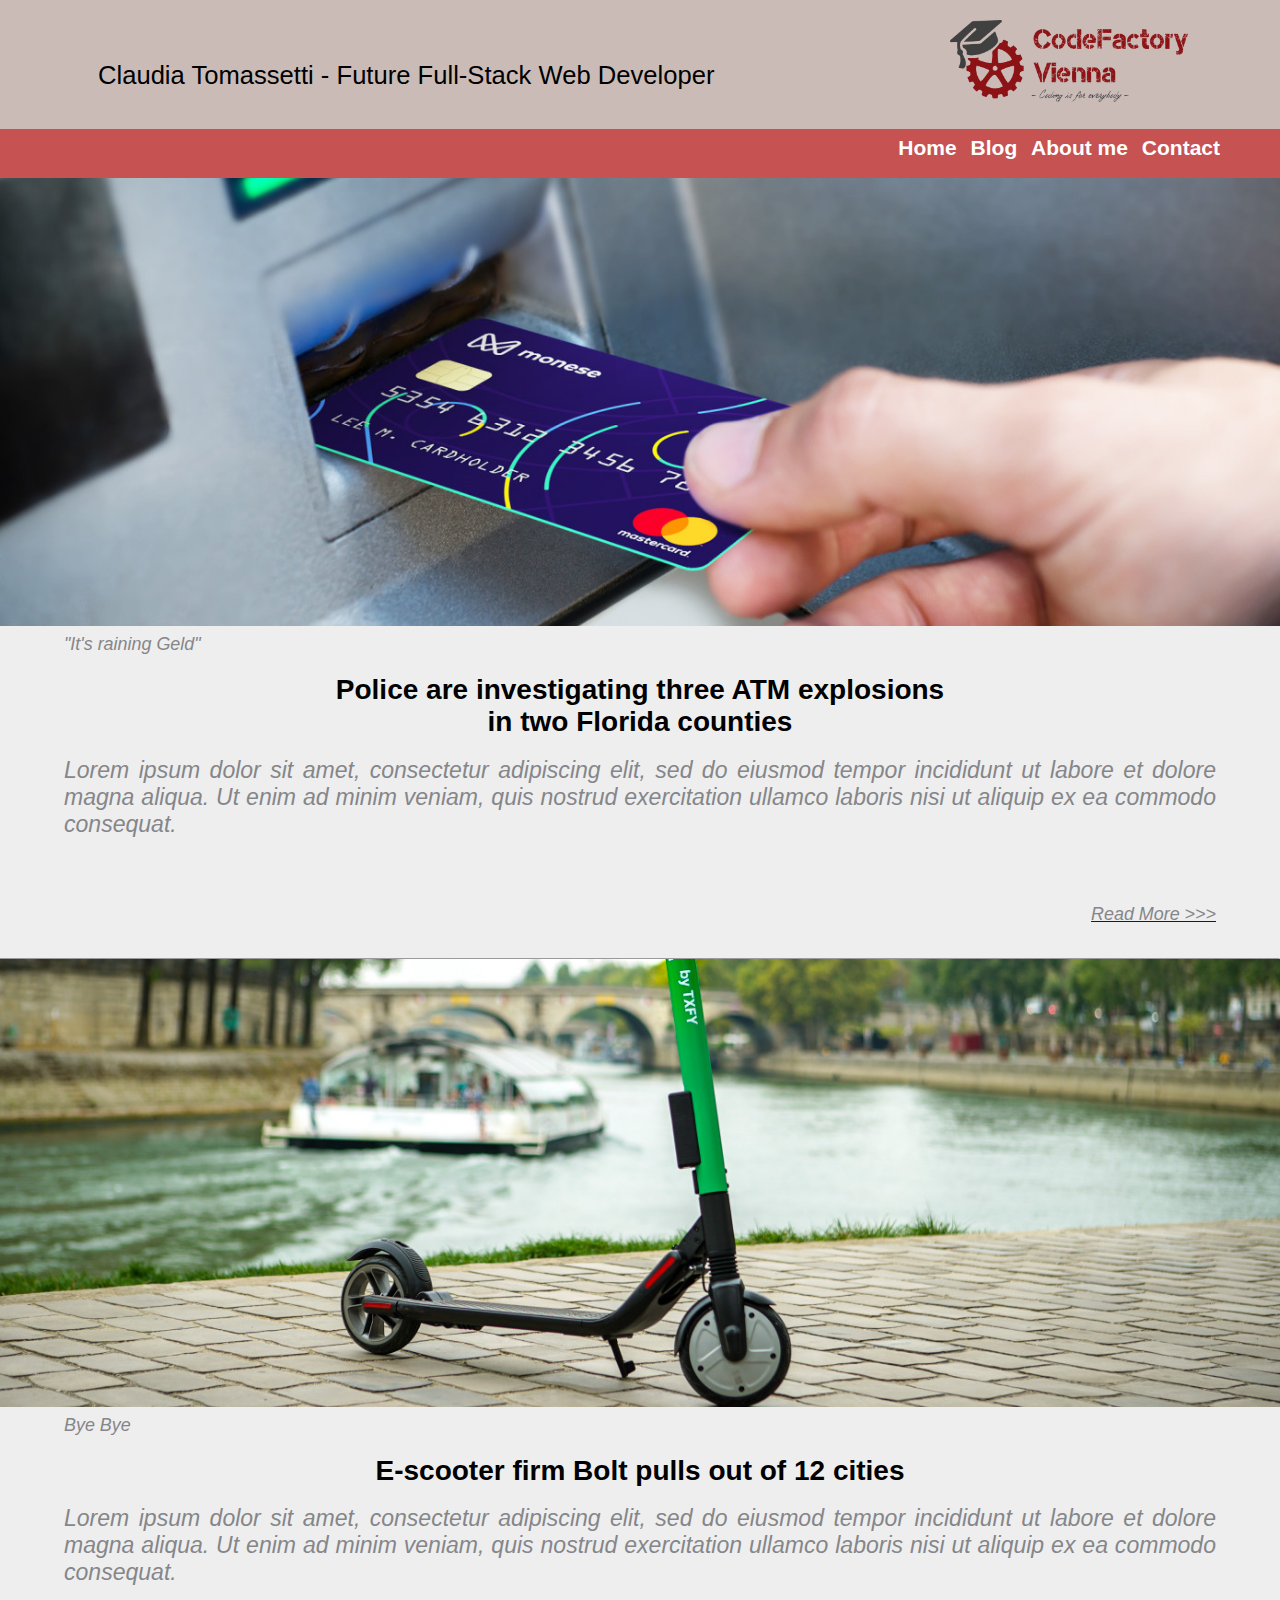
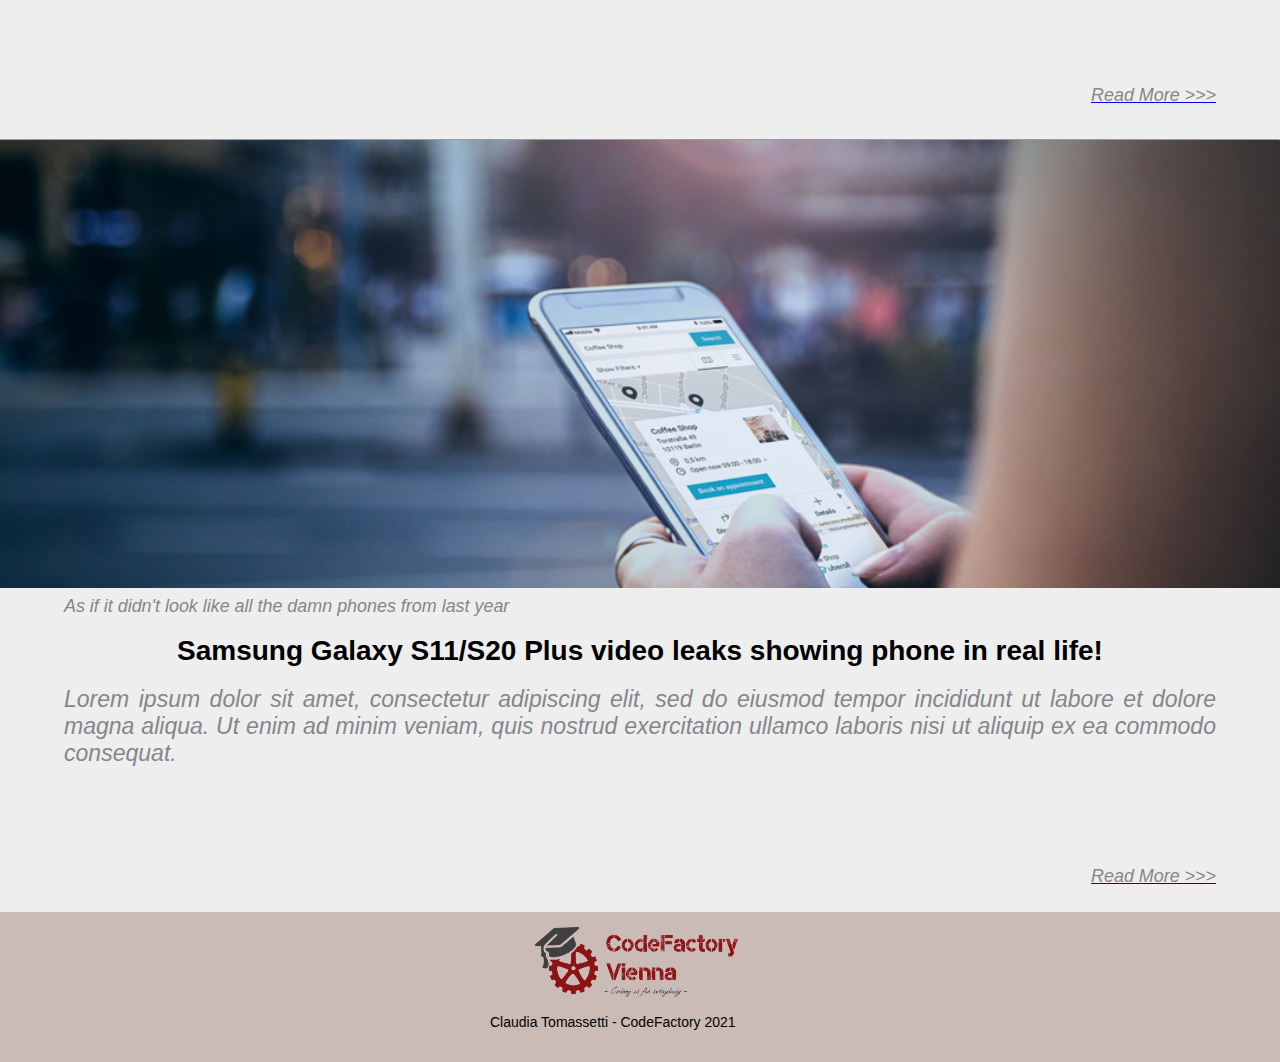
<file: Claudia/CR1/blog.html>
<!DOCTYPE html>
<html lang="en">
<head>

    <meta charset="UTF-8">
    <meta http-equiv="X-UA-Compatible" content="IE=edge">
    <meta name="viewport" content="width=device-width, initial-scale=1.0">

    <link rel="stylesheet" href="style.css">
    <link rel="stylesheet" href="linkedPages.css">

    <title>Blog &#8226; Claudia &#8226; Code Review 01</title>
</head>
<body>

    <div id="pageContainer">

        <!-- // STARTS /// HEADER and NAVIGATION  -->

            <header id="blogHeader">

                <div id="headerTitleLogo">


                    <span class="logoContainer">
                            <img  src="img/logo.png" alt="CodeFactory Vienna logo">
                    </span>

                    <span class="textContainer">
                        <p class="text">Claudia Tomassetti - Future Full-Stack Web Developer</p>
                    </span>

                </div>

            </header>
            
                <!--Navigation-->

            <div id="navMenu">
                <nav id="navButtons">
                    <ul>
                        <a href="index.html"><li>Home</li></a>
                        <a href="#"><li>Blog</li></a>
                        <a href="about.html"><li>About me</li></a>
                        <a href="contact.html"><li>Contact</li></a>
                    </ul>
                </nav>
            </div>

        
            <!-- // ENDS /// HEADER and NAVIGATION -->


            
            <!-- // STARTS /// MAIN CONTENT of the PAGE  -->

            <div id="1blogContainer">
                <div class="image">
                    <img src="img/Debit_card_ATM.jpg" alt="">
                </div>
                <p>"It's raining Geld"</p>

                <div id="blogArticle">
                    <h1>Police are investigating three ATM explosions <br> in two Florida counties</h1>

                    <p>Lorem ipsum dolor sit amet, consectetur adipiscing elit, sed do eiusmod tempor incididunt ut labore et dolore magna aliqua. Ut enim ad minim veniam, quis nostrud exercitation ullamco laboris nisi ut aliquip ex ea commodo consequat.</p>

                </div>
                <div class="readMore">
                    <a href="#"> <p>Read More >>></p></a>
                </div>

                <hr>

            </div>

            <div id="2blogContainer">
                <div class="image">
                    <img id="scooter" src="img/Taxify-Scooters.jpg" alt="">
                </div>
                <p>Bye Bye</p>

                <div id="blogArticle">
                    <h1>E-scooter firm Bolt pulls out of 12 cities</h1>

                    <p>Lorem ipsum dolor sit amet, consectetur adipiscing elit, sed do eiusmod tempor incididunt ut labore et dolore magna aliqua. Ut enim ad minim veniam, quis nostrud exercitation ullamco laboris nisi ut aliquip ex ea commodo consequat.</p>

                </div>
                <div class="readMore">
                    <a href="#"> <p>Read More >>></p></a>
                </div>

                <hr>

            </div>

            <div id="3blogContainer">
                <div class="image">
                    <img src="img/Phone.png" alt="">
                </div>
                <p>As if it didn't look like all the damn phones from last year</p>

                <div id="blogArticle">
                    <h1>Samsung Galaxy S11/S20 Plus video leaks showing phone in real life!
                    </h1>

                    <p>Lorem ipsum dolor sit amet, consectetur adipiscing elit, sed do eiusmod tempor incididunt ut labore et dolore magna aliqua. Ut enim ad minim veniam, quis nostrud exercitation ullamco laboris nisi ut aliquip ex ea commodo consequat.</p>

                </div>
                <div class="readMore">
                    <a href="#"> <p>Read More >>></p></a>
                </div>

            </div>


        
            <!-- // ENDS /// MAIN CONTENT of the PAGE  -->
        


            <!-- // STARTS /// FOOTER  -->
        
            <footer id="blogFooter">

                <div class="logoContainer">
                    <img src="img/logo.png" alt="Code Factory Vienna logo">
                </div>

                <div class="textContainer">
                    <p>Claudia Tomassetti - CodeFactory 2021</p>
                </div>

            </footer>
        
    
        
        <!-- // ENDS /// FOOTER  -->
    
    </div>
</body>
</html>
</file>
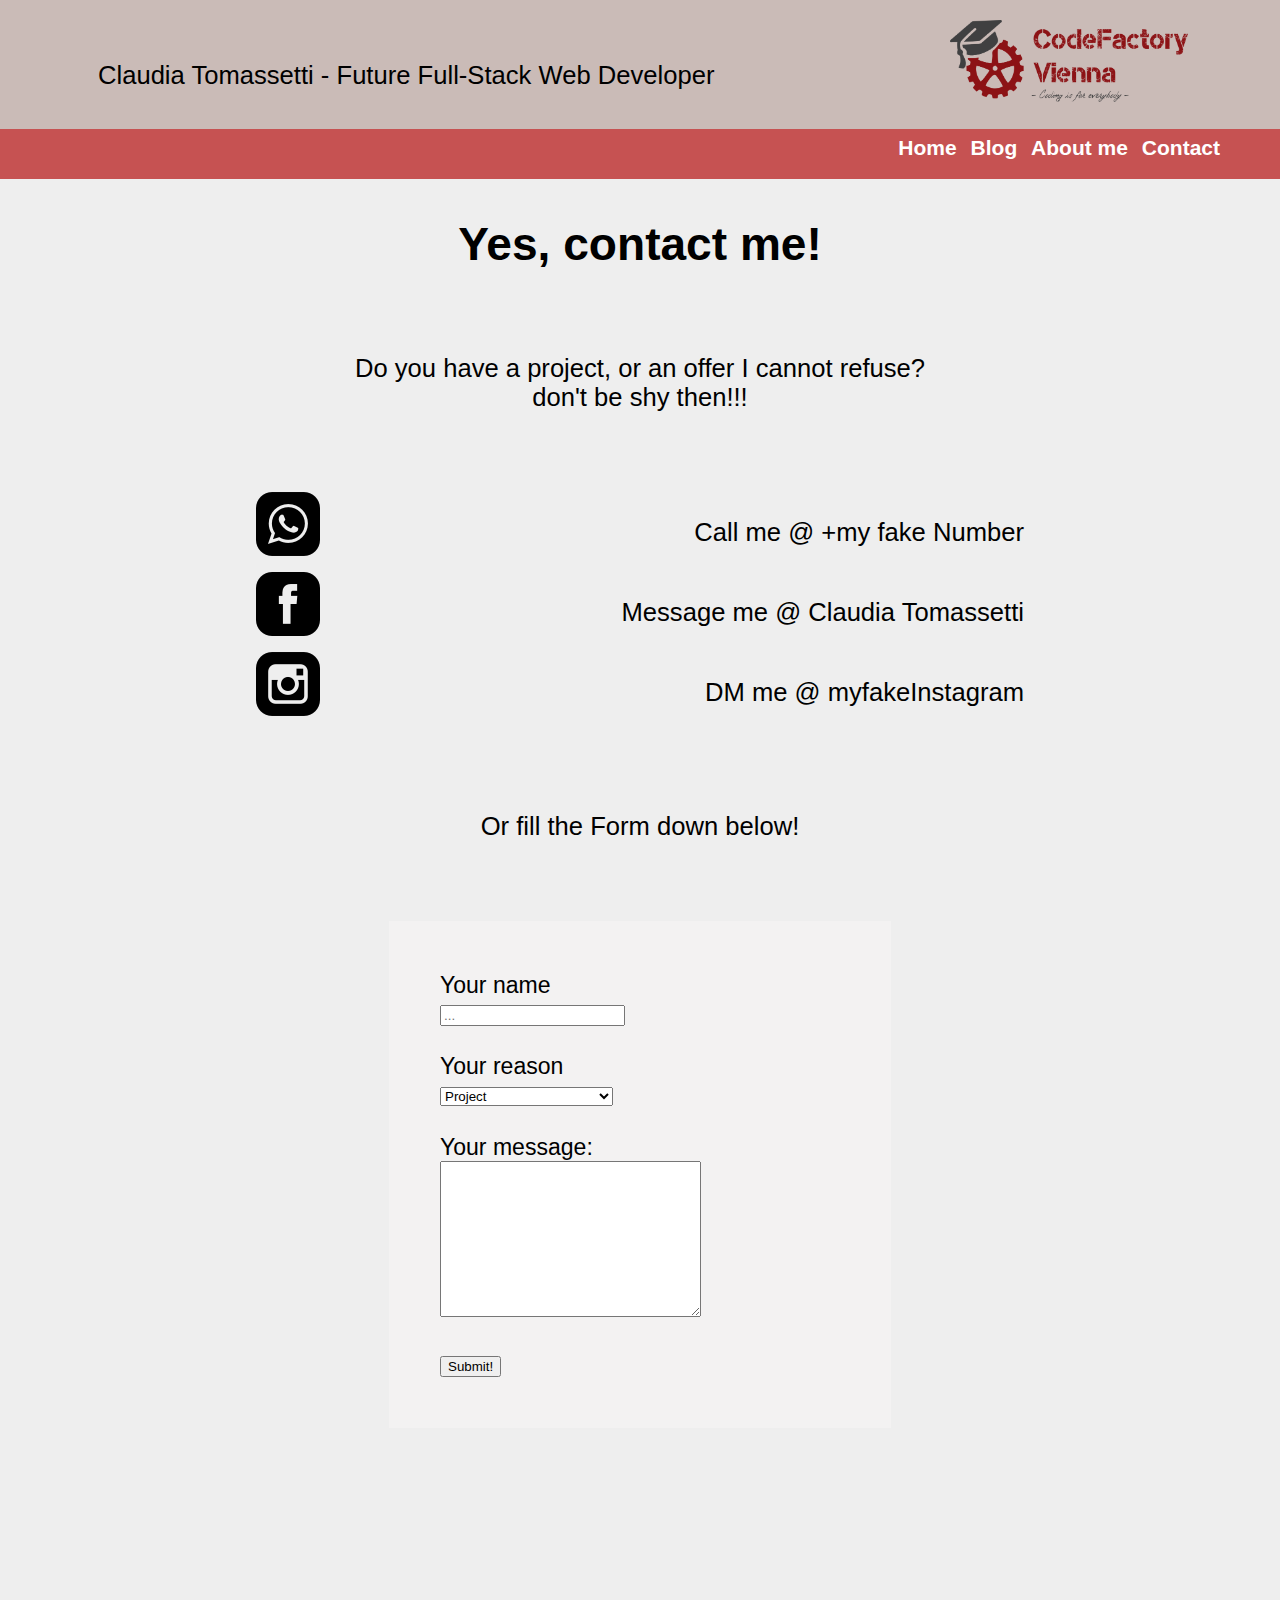
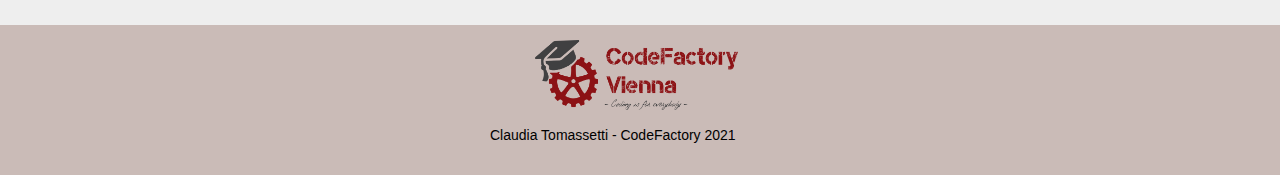
<file: Claudia/CR1/contact.html>
<!DOCTYPE html>
<html lang="en">
<head>

    <meta charset="UTF-8">
    <meta http-equiv="X-UA-Compatible" content="IE=edge">
    <meta name="viewport" content="width=device-width, initial-scale=1.0">

    <link rel="stylesheet" href="style.css">
    <link rel="stylesheet" href="linkedPages.css">

    <title>Contact &#8226; Claudia &#8226; Code Review 01</title>
</head>
<body>

    <div id="pageContainer">

        <!-- // STARTS /// HEADER and NAVIGATION  -->

            <header id="blogHeader">

                <div id="headerTitleLogo">


                    <span class="logoContainer">
                            <img  src="img/logo.png" alt="CodeFactory Vienna logo">
                    </span>

                    <span class="textContainer">
                        <p class="text">Claudia Tomassetti - Future Full-Stack Web Developer</p>
                    </span>

                </div>

            </header>
            
                <!--Navigation-->

            <div id="navMenu">
                <nav id="navButtons">
                    <ul>
                        <a href="index.html"><li>Home</li></a>
                        <a href="blog.html"><li>Blog</li></a>
                        <a href="about.html"><li>About me</li></a>
                        <a href="#"><li>Contact</li></a>
                    </ul>
                </nav>
            </div>

        
            <!-- // ENDS /// HEADER and NAVIGATION -->


            
            <!-- // STARTS /// MAIN CONTENT of the PAGE  -->
        
            <div id="contactpageContainer">
                <div class="contact">

                    <h1>Yes, contact me!</h1><br>
                    <p>Do you have a project, or an offer I cannot refuse? <br>
                    don't be shy then!!!</p><br><br>

                    <div class="blockCont">
                        <div class="ctblocks">
                            <p>Call me &#64; +my fake Number</p>
                        </div>
                        <div class="ctblocks">
                            <a href="#"><img src="img/call.png" alt=""></a>
                        </div>
                    </div>
                    <div class="blockCont">
                        <div class="ctblocks">
                            <p>Message me &#64; Claudia Tomassetti</p>
                        </div>
                        <div class="ctblocks">
                            <a href="#"><img src="img/fb.png" alt=""></a>
                        </div>
                    </div>
                    <div class="blockCont">
                        <div class="ctblocks">
                            <p>DM me &#64; myfakeInstagram</p>
                        </div>
                        <div class="ctblocks">
                            <a href="#"><img src="img/insta.png" alt=""></a>
                        </div>
                    </div>

                    <div class="blockCont">
                        <br><br><p>Or fill the Form down below!</p><br><br>
                    </div>

                    <div id="contactForm">
                        <form action="#">

                            Your name <br>
                            <input type="text" name="yourName" placeholder="..."><br><br>
                            Your reason<br>
                            <select name="reason">
                                <option value="project" selected>Project</option>
                                <option value="collab">Collaboration</option>
                                <option value="question">You would like more infos</option>
                                <option value="Other">Other..</option>
                            </select> <br><br>
                            Your message: <br>
                            <textarea name="message" rows="10" cols="30"></textarea>
                            <br/>
                            <br/>
                            <input type="submit" value="Submit!">



                        </form>
                    </div>
                </div>
            </div>
        
            <!-- // ENDS /// MAIN CONTENT of the PAGE  -->
        


            <!-- // STARTS /// FOOTER  -->
        
            <footer id="blogFooter">

                <div class="logoContainer">
                    <img src="img/logo.png" alt="Code Factory Vienna logo">
                </div>

                <div class="textContainer">
                    <p>Claudia Tomassetti - CodeFactory 2021</p>
                </div>

            </footer>
        
    
        
        <!-- // ENDS /// FOOTER  -->
    
    </div>
</body>
</html>
</file>
<file: Claudia/CR1/style.css>
/* Start of the new Hero Element */

html,
body {
  position: relative;
  height: 100%;
}

body {
  background: #eee;
  font-family: Helvetica Neue, Helvetica, Arial, sans-serif;
  font-size: 14px;
  color: #000;
  margin: 0;
  padding: 0;
}

.swiper-container {
  width: 100%;
  height: 100%;
}

.swiper-slide {
  text-align: center;
  font-size: 18px;
  background: #fff;

  /* Center slide text vertically */
  display: -webkit-box;
  display: -ms-flexbox;
  display: -webkit-flex;
  display: flex;
  -webkit-box-pack: center;
  -ms-flex-pack: center;
  -webkit-justify-content: center;
  justify-content: center;
  -webkit-box-align: center;
  -ms-flex-align: center;
  -webkit-align-items: center;
  align-items: center;
}

.swiper-slide img {
  display: block;
  width: 100%;
  height: 100%;
  object-fit: cover;
}


/* End of new Hero Element */



/* /// Start  /// Generic Rules ///  */

body{
    margin:0;
    padding:0;

    font-family:'Gill Sans', 'Gill Sans MT', Calibri, 'Trebuchet MS', sans-serif;}

#pageContainer {margin:0;padding:0;}

/* /// End /// Generic Rules /// */

/* /// START   /// HEADER ///  */

#blogHeader{

    width:100%;
    height:130px;

    position:relative;
    display:inline-block;

    background-color: #CABBB7;

}

#headerTitleLogo {

    height:100px;
    width:90vw;

    top:20px;
    right:30px;

    position:relative;
    float:right;

}


#headerTitleLogo span{

    height:100px;
    position:relative

}


#headerTitleLogo img {

    height:82px;
    position:relative;
}

#headerTitleLogo .logoContainer { 
    width:300px;
    float:right;
}

#headerTitleLogo .text{

    text-align: left;

    font-size: 2vw;
    font-weight:500;

    position:relative;

    top:15px;

}

#headerTitleLogo .textContainer { 
    width:50vw;
    float:left;
}

/* /// END   /// HEADER ///  */

/* /// START   /// NAVIGATION ///  */

#navMenu {

    width:100%;
    height:50px;

    position:relative;
    display: inline-block;

    top:-4px;
    
    background-color:#C65252;

}

#navButtons{  
    
    float:right;
    position:relative;
    right:60px;
    top:-7px;

}

#navButtons a {
    text-decoration: none;
}

#navButtons li{ 

    display:inline;

    font-size:1.5em;
    font-weight:bold;


    margin-left:10px;

    color:#FFFFFF;

}

/* /// END   /// NAVIGATION ///  */

/* /// START   /// MAIN CONTENT ///  */

#mainContent{width:100%;}

/* Welcome Text */

#welcomeText {

    width:60vw;
    height:20vw;
    margin:auto;

    font-size: 2.6vw;
    text-align:center;


    position:relative;


}


/* Images 2x2 Grid */

#imgGrid {

    width:60vw;

    height: 50vw;
    margin:auto;

    position:relative;

}


#imgGrid > div {height:25vw;}

/* Single Image */
.singleImg div{

    width:60vw;
    height:20vw;
    position:relative;

    overflow:hidden;

}

.singleImg img{
    width:100%;

    position:relative;

    top:-11.5vw;
}

.singleImg p {
    
    width:60vw;
    display:inline-block; 
    position:relative;

    top:-0.5vw;

    text-align:center;

    font-size:1.8vw;
    font-weight: bold;

}

/* Double Image */

div [class^=doubleImg] {

    width:30vw;
    height:25vw;
    
    float:left;

}

div [class^=doubleImg] img {  width:28vw;}

div [class^=doubleImg] p {  
    
    width:28vw;

    display:inline-block; 

    text-align:center;

    font-size:1.8vw;
    font-weight: bold;

}

.doubleImgLeft img { float:left;}

.doubleImgRight img {float:right;}

.doubleImgLeft p { float:left;}

.doubleImgRight p {float:right;}



/* /// END   /// MAIN CONTENT ///  */

/* /// START   /// FOOTER ///  */

#blogFooter {

    width:100%;
    height:150px;

    background-color: #CABBB7;


}

#blogFooter .logoContainer {

    width:210px;

    position:relative;
    top:15px;

    margin:auto;
}


#blogFooter .textContainer {

    width:300px;

    position:relative;
    top:15px;

    margin:auto;

    text-align:center;
    font-size:1em;

}

#blogFooter img {

    height:70px;
}
</file>
<file: Claudia/CR1/linkedPages.css>
/* Start Generic Rules  */

div [id$="pageContainer"] {

    width:100%;
    height:180vw;

    font-size:1.8vw;

    position:relative;
}

.blogFooter {    position:relative;}

/* End Generic Rules  */

/* /// START   /// ABOUT PAGE ///  */

#aboutpageContainer {
    height:200vw;
    position:relative;}

#aboutText {
    width:60vw;
    height:auto;
    margin:auto;

}


h1, h2 {text-align:center;}

p {text-align:justify;}

blockquote {
    font-style: italic;
    color:rgb(133, 134, 138)
}

#aboutpageContainer img {

    width:100%;
    position:relative;

    top:-8px;
}

/* /// ENDS   /// ABOUT PAGE ///  */


/* /// START   /// BLOG ///  */

div[id$="blogContainer"] > .image {

    width:100%;
    height: 35vw;

    position:relative;

    top:-8px;

    overflow:hidden;
}

div[id$="blogContainer"]   img {

    position:relative;

    width:100%;

    top:-10vw;
}


div[id$="blogContainer"]  p{

    position:relative;

    width:90vw;

    margin:auto;

    font-size:1.4vw;
    font-style: italic;
    color:rgb(133, 134, 138)

}

#blogArticle {

    height:20vw;
    width:90vw;

    margin:auto;

}


#blogArticle p {font-size:1.8vw;}

.readMore p{

    width:5vw;
    text-align:right;

    top:-2vw;

}

#scooter {
    top:-20vw;
}

/* /// ENDS   /// BLOG ///  */


/* /// START   /// CONTACT ///  */

#contactpageContainer {height:110vw;}

.contact {
    height:40vw;
    width:60vw;
    margin:auto;}

.contact p{

    font-size:2vw;
    text-align:center;
}

.ctblocks img {    
    float:left;
    height:5vw;}

.ctblocks p {   float:right;}

.blockCont {
    clear:both;
}

#contactForm {
    width:400px;

    margin:auto;
    padding:4vw;

    font-size:1em;
    background-color:rgb(243, 242, 242);
}


/* /// ENDS   /// CONTACT ///  */
</file>
